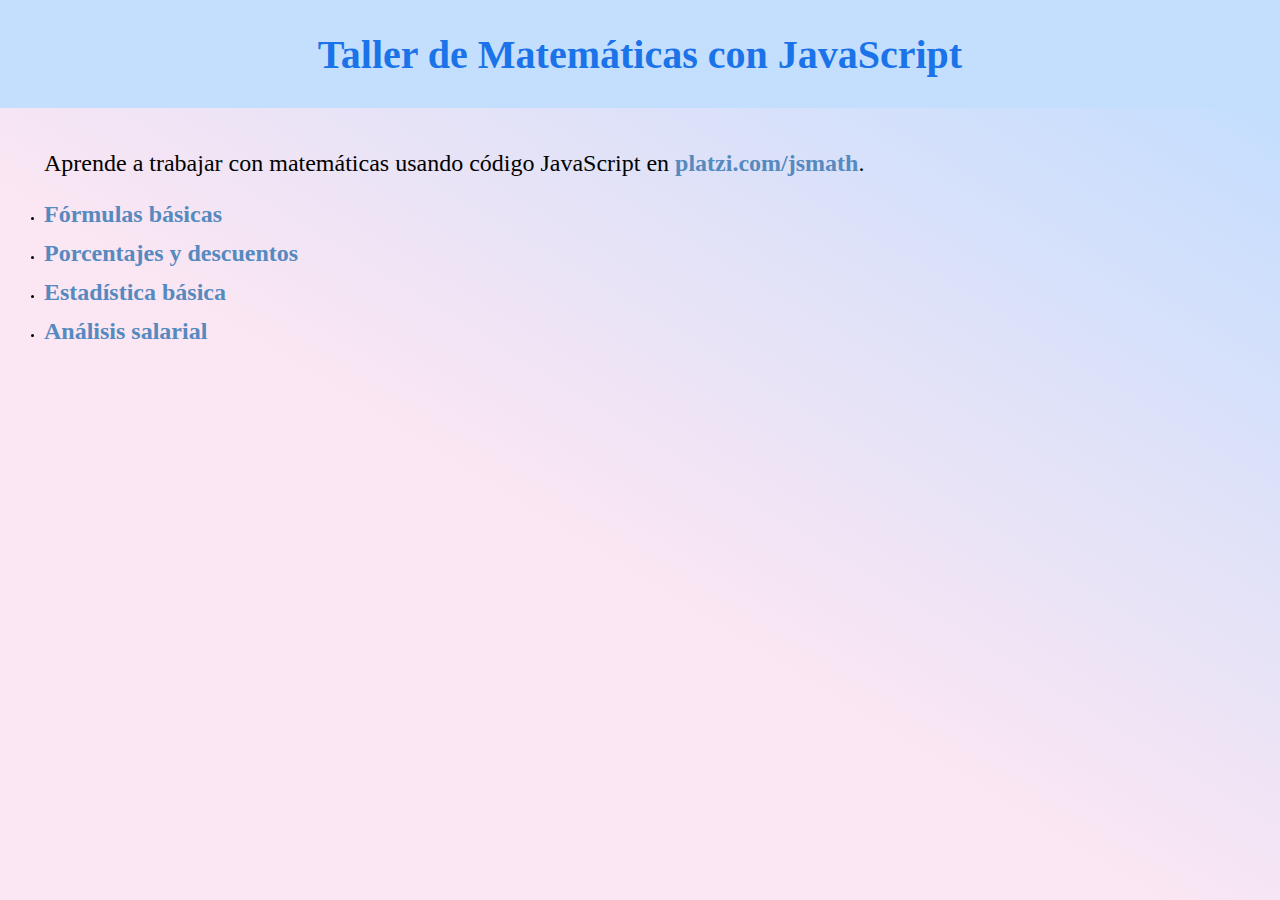
<file: index.html>
<!DOCTYPE html>
<html lang="en">
<head>
  <meta charset="UTF-8">
  <meta name="viewport" content="width=device-width, initial-scale=1.0">
  <title>Document</title>
  <link rel="stylesheet" href="index.css">
</head>
<body>
  <header>
    <h1>Taller de Matemáticas con JavaScript</h1>
  </header>
  <main>
    <p>
      Aprende a trabajar con matemáticas usando código JavaScript en
      <a href="https://platzi.com/jsmath">platzi.com/jsmath</a>.
    </p>
    <ul>
      <li>
        <a href="./shapes/math.html">Fórmulas básicas</a>
      </li>
      <li>
        <a href="./descuentos/descuentos.html">Porcentajes y descuentos</a>
      </li>
      <li>
        <a href="./promedios/platzimath.html">Estadística básica</a>
      </li>
      <li>
        <a href="#">Análisis salarial</a>
      </li>
    </ul>
  </main>
</body>
</html>
</file>
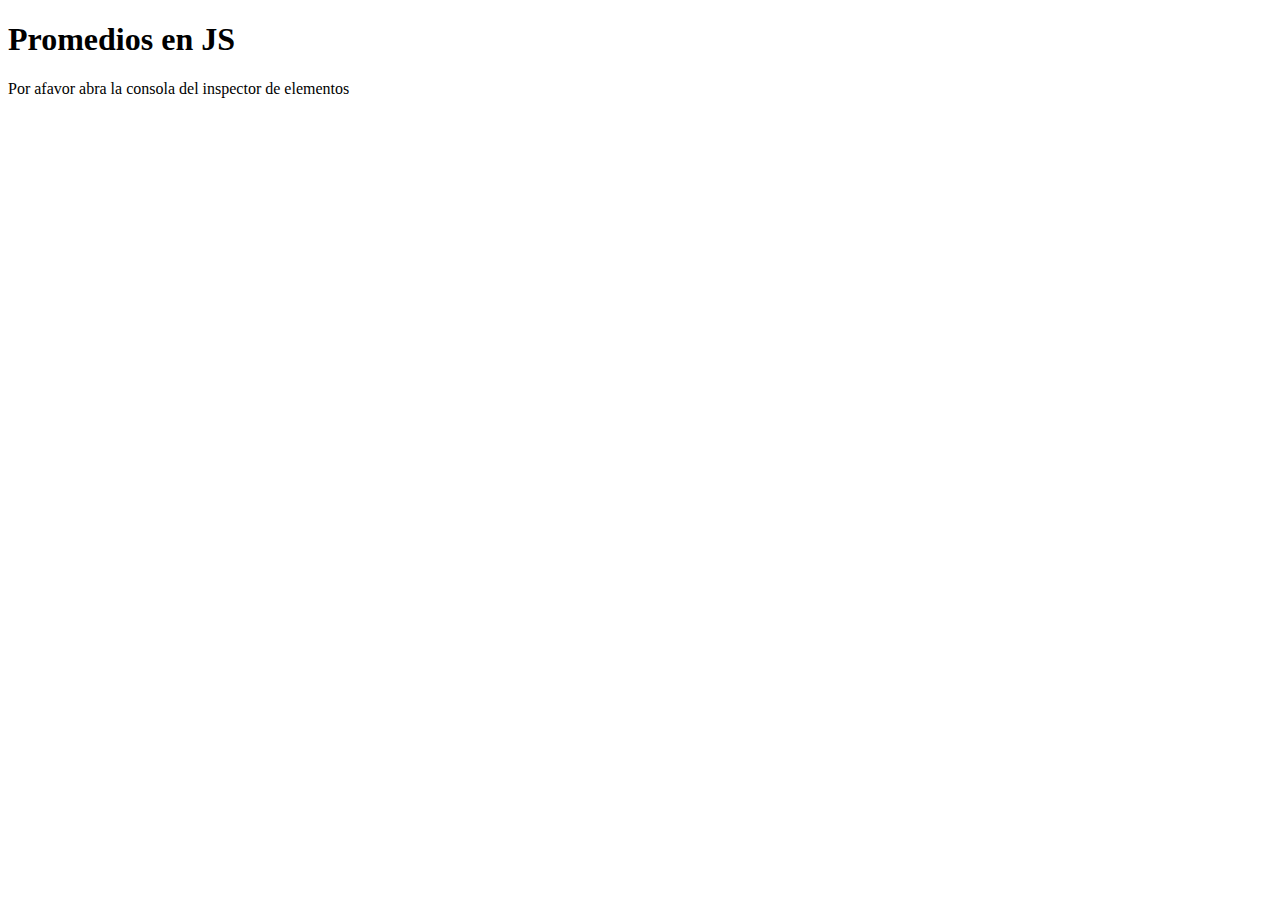
<file: promedios/platzimath.html>
<!DOCTYPE html>
<html lang="en">
<head>
  <meta charset="UTF-8">
  <meta name="viewport" content="width=device-width, initial-scale=1.0">
  <title>Document</title>
</head>
<body>
  <header>
    <h1>Promedios en JS</h1>
  </header>
  <p>Por afavor abra la consola del inspector de elementos</p>
  <script src="./platzimath.js"></script>
</body>
</html>
</file>
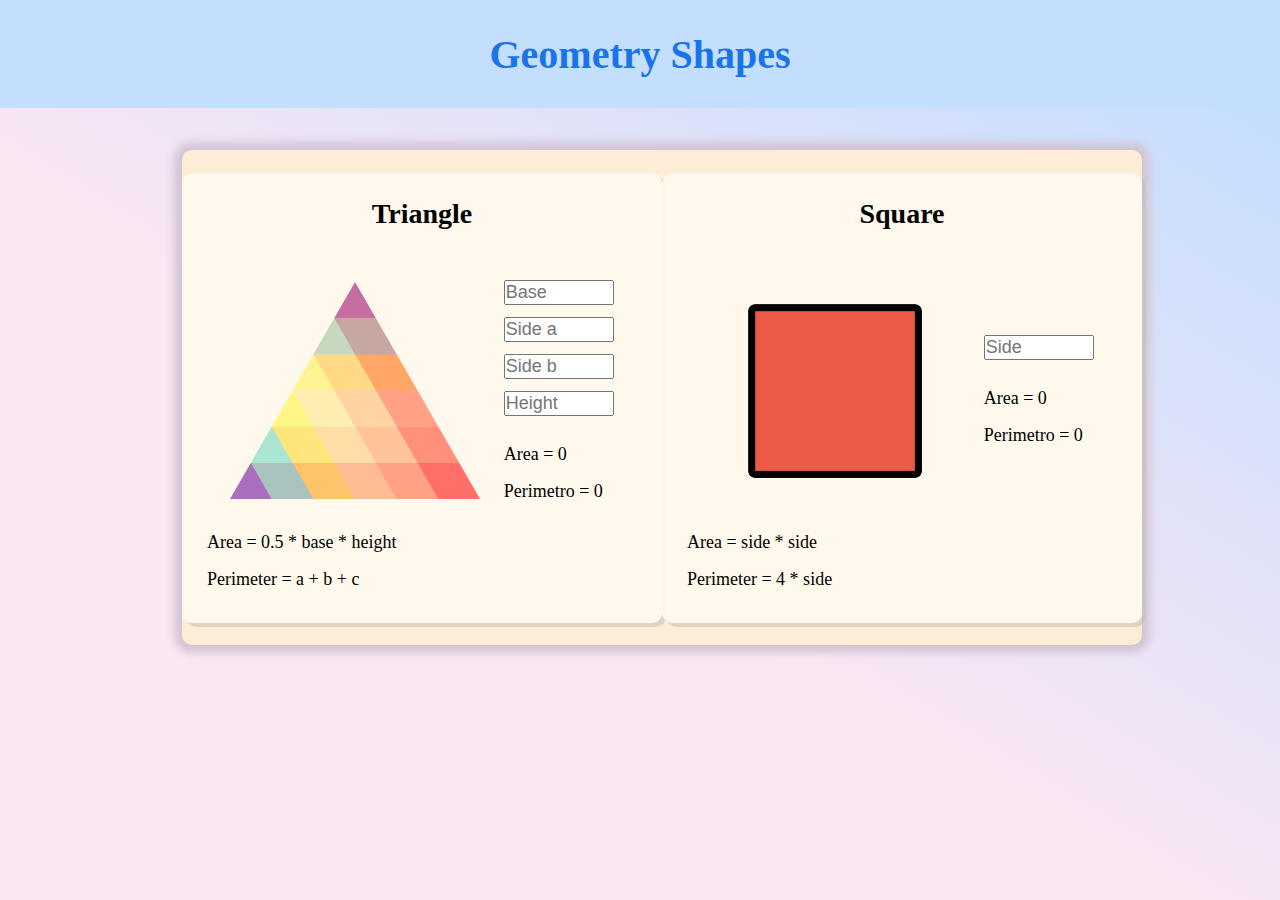
<file: shapes/math.html>
<!DOCTYPE html>
<html lang="en">
<head>
  <meta charset="UTF-8">
  <meta name="viewport" content="width=device-width, initial-scale=1.0">
  <title>Formulas Geometricas</title>
  <link rel="stylesheet" href="./math.css">
 
</head>
<body>
  <header>
    <h1>Geometry Shapes</h1>
  </header>
  <main>
    <div class="shapes-container">
      <div class="triangle-shape-container">
        <h2 class="subtitle">Triangle</h2>
        <div class="triangle-container">
          <img src="./media/triangle_PNG2.png" alt="Triangle">
          <div class="triangle-results">
            <input id="base" type="number" placeholder="Base"/>
            <input id="sideA" type="number" placeholder="Side a"/>
            <input id="sideB" type="number" placeholder="Side b"/>
            <input id="height" type="number" placeholder="Height"/>
            <span id="triangleArea">Area = </span>
            <span id="trianglePerimeter">Perimetro = </span>

          </div>
        </div>
        <span>Area = 0.5 * base * height</span>
        <span>Perimeter = a + b + c</span>
      </div>
      <div class="square-shape-container">
        <h2 class="subtitle">Square</h2>
        <div class="square-container">
          <img alt="Square" src="./media/cuadrado.png">
          <div class="square-results">
            <input id="side" type="number" placeholder="Side"/>
            <span id="squareArea">Area = </span>
            <span id="squarePerimeter">Perimetro = </span>
          </div>
        </div>
        <span>Area = side * side</span>
        <span>Perimeter = 4 * side</span>
      </div>
    </div>
  </main>
  <script src="./math.js"></script>
</body>
</html>
</file>
<file: index.css>
*{
  margin: 0;
  padding: 0;
  box-sizing: border-box;
}
html{
  font-size: 62.5%;
}

header h1{
  display: flex;
  justify-content: center;
  align-items: center;
  height: 12vh;
  font-size: 4rem;
  color: #1A73E8;
  background-color: #C4DEFE;
}
main{
  padding-top: 42px;
  padding-left: 44px;
  height: 88vh;
  background: linear-gradient(to top right, #FBE6F3 45%,#C4DEFE);
  background-repeat: no-repeat;
}
main p{
  font-size: 2.4rem;
}
main p a{
  text-decoration: none;
  color: #568abf;
  font-weight: 600;
}
main ul {
  padding-top: 24px;
}
main li{
  padding-bottom: 12px;
}
main li a{
  font-size: 2.4rem;
  font-weight: 600;
  text-decoration: none;
  color: #568abf;

}
</file>
<file: shapes/math.css>
*{
  margin: 0;
  padding: 0;
  box-sizing: border-box;
}
html{
  font-size: 62.5%;
}

header h1{
  display: flex;
  justify-content: center;
  align-items: center;
  height: 12vh;
  font-size: 4rem;
  color: #1A73E8;
  background-color: #C4DEFE;
}
main{
  display: flex;
  justify-content: center;
  padding-top: 42px;
  padding-left: 44px;
  height: 88vh;
  background: linear-gradient(to top right, #FBE6F3 45%,#C4DEFE);
  background-repeat: no-repeat;
}
.shapes-container{
  display: flex;
  justify-content: space-evenly;
  align-items: center;
  width: 75vw;
  height: 55vh;
  border-radius: 10px;
  background-color: #fdecd6;
  box-shadow: 0px 0px 8px 8px rgb(211, 197, 213);
}
.triangle-shape-container, .square-shape-container{
  width: 550px;
  height: 450px;
  padding: 25px;
  background-color: #fff8efec;
  border-radius: 10px;
  box-shadow: 4px 4px rgba(192, 190, 184, 0.519);
}
.shapes-container .triangle-container,
.shapes-container .square-container{
  display: flex;
  justify-content: space-evenly;
  align-items: center;
  margin-top: 36px;
}
.shapes-container h2{
  font-size: 2.8rem;
  text-align: center;
  margin-bottom: 12px;
}
.shapes-container img{
  width: 250px;
  height: 250px;
  object-fit: contain;
}
.shapes-container input{
  width: 110px;
  margin-bottom: 12px;
  font-size: 1.8rem;
}
.shapes-container .triangle-results,
.shapes-container .square-results{
  display: flex;
  flex-direction: column;
}
.shapes-container span{
  display: flex;
  flex-direction: column;
  font-size: 1.8rem;
  margin-top: 16px;
}
</file>
